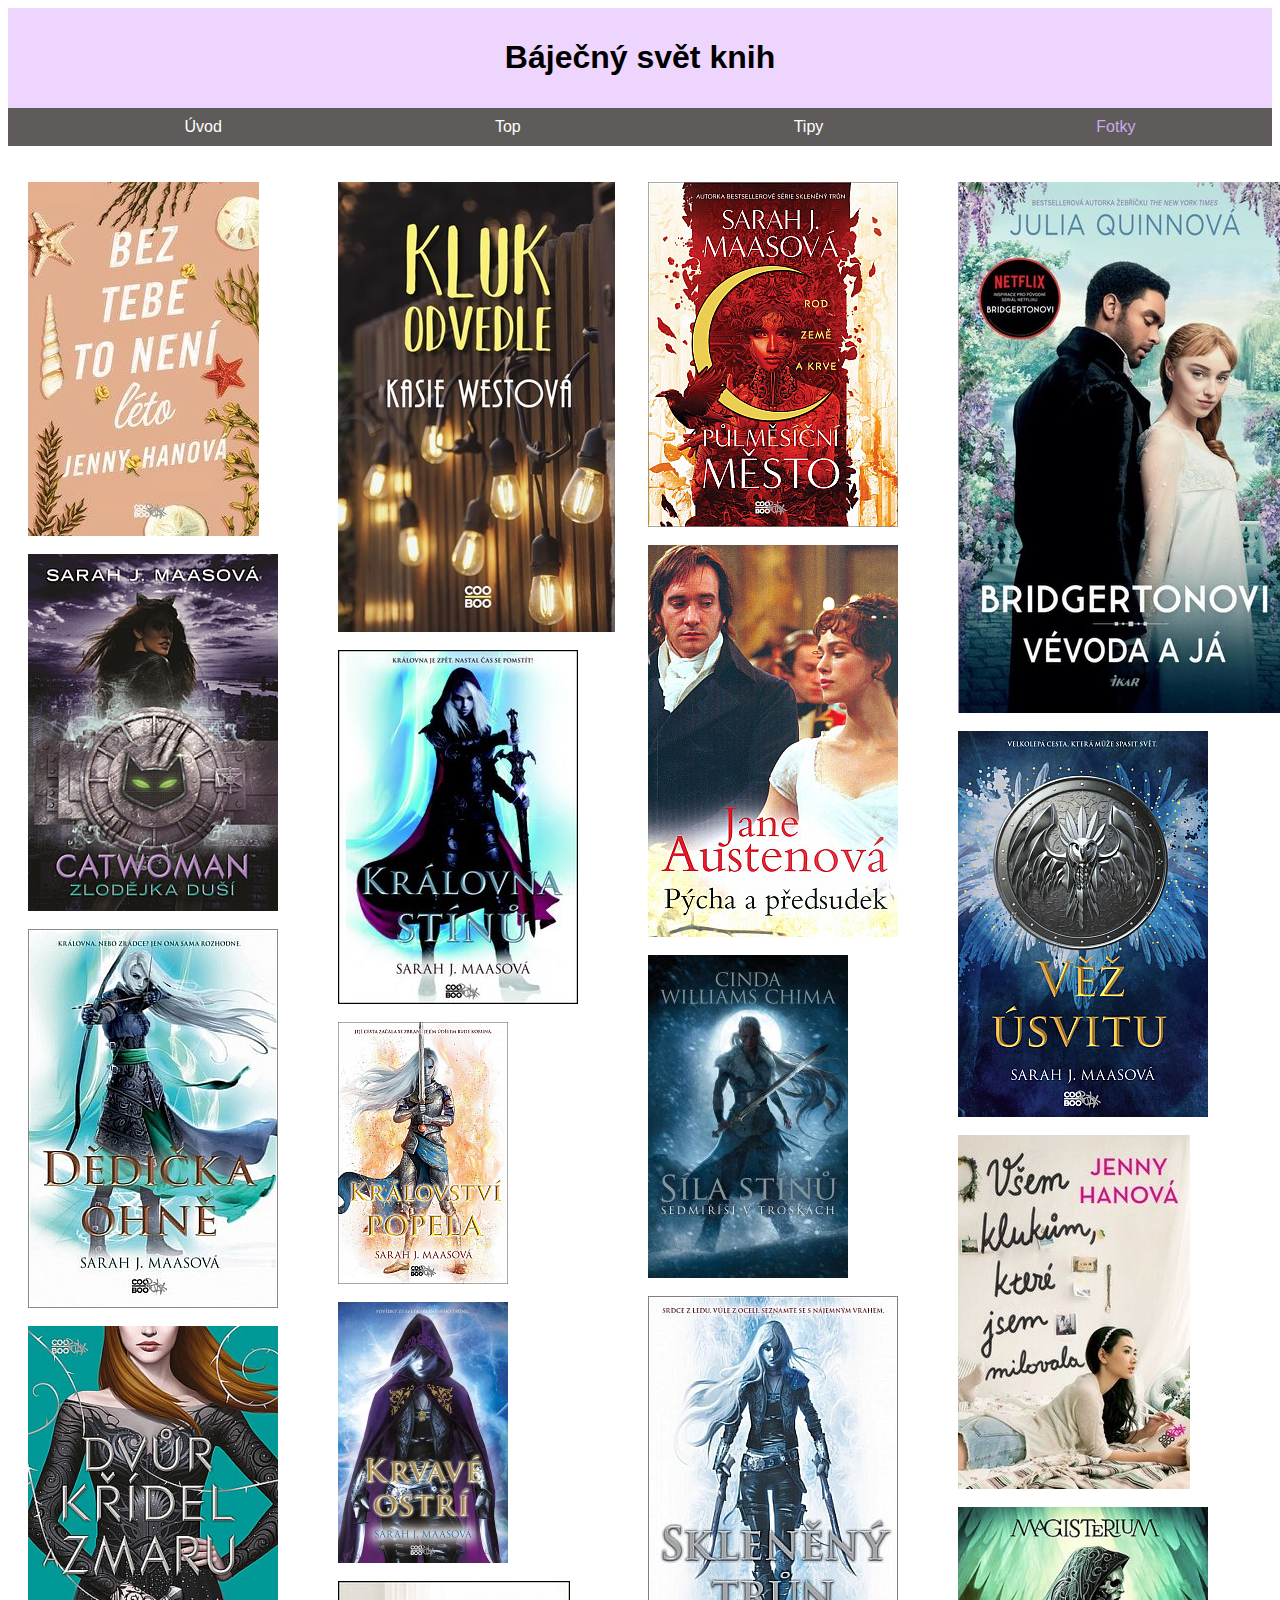
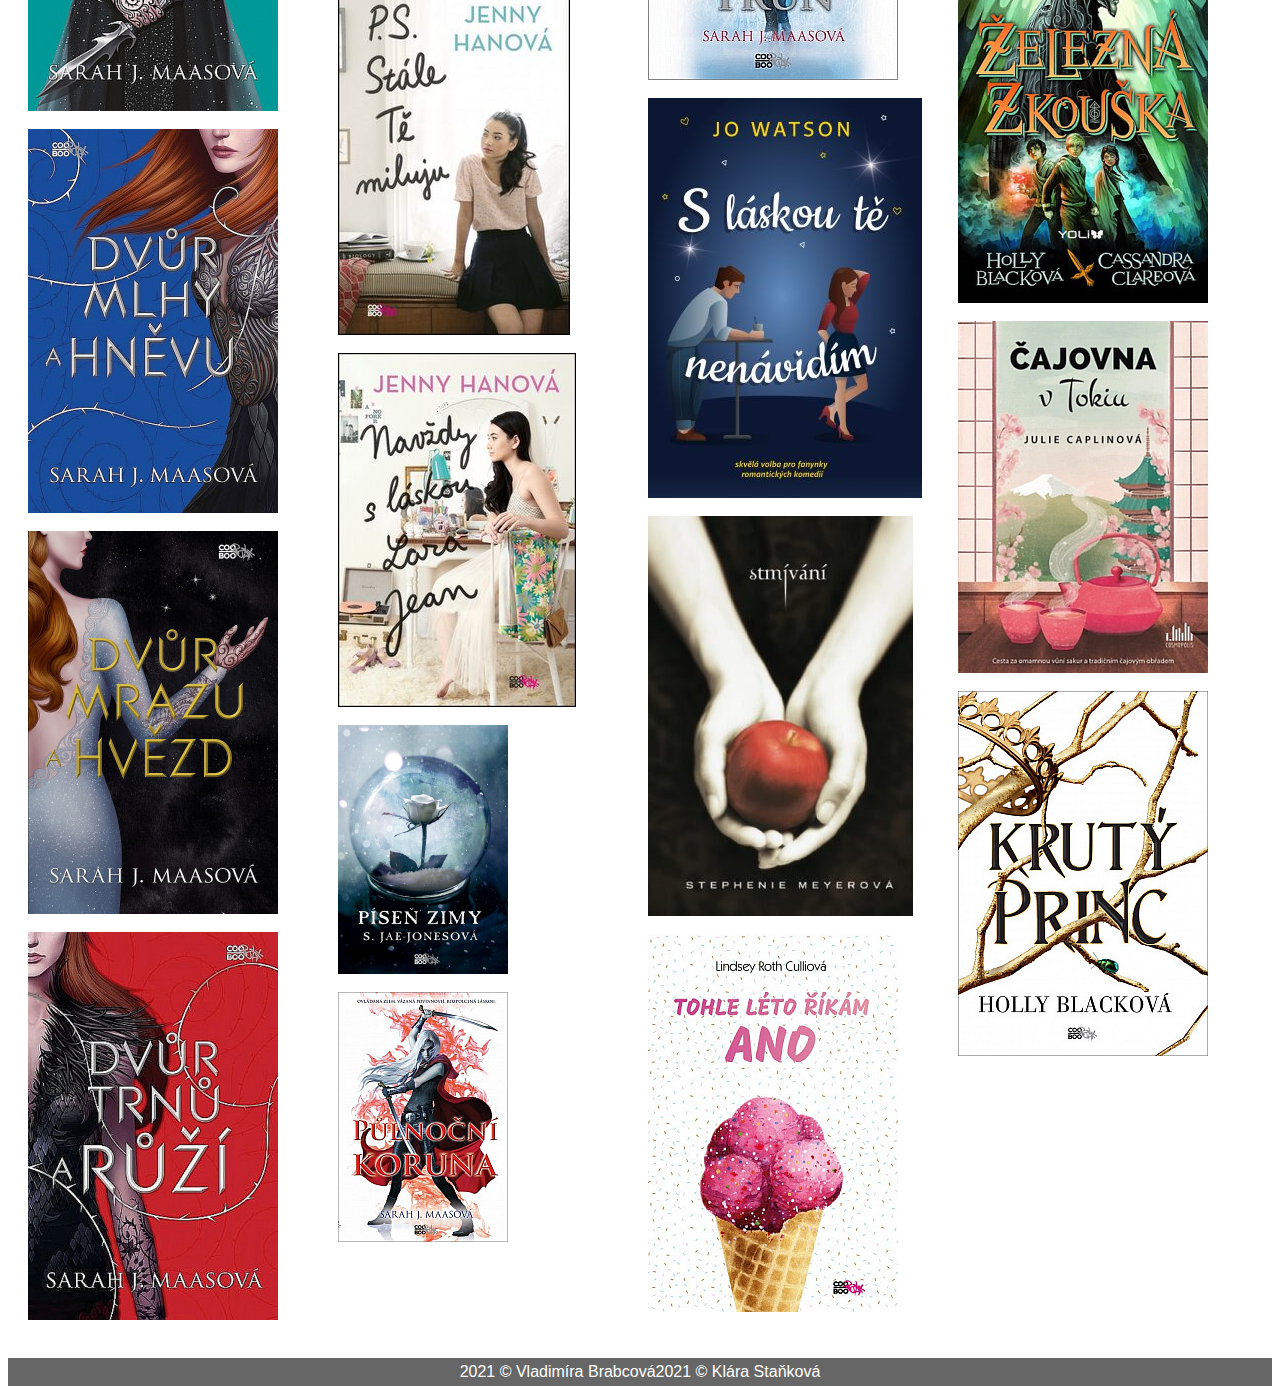
<file: HTML/obrazky.html>
<!DOCTYPE html>
<html>
<html lang="cs">

<head>
    <title>Báječný svět knih | obrázky</title>
    <meta charset="UTF-8">
    <meta name="viewport" content="width=device-width, initial-scale=1.0">
    <meta http-equiv="X-UA-Compatible" content="ie=edge">
    <link href="https://cdn.jsdelivr.net/npm/bootstrap@5.0.2/dist/css/bootstrap.min.css" rel="stylesheet"
        integrity="sha384-EVSTQN3/azprG1Anm3QDgpJLIm9Nao0Yz1ztcQTwFspd3yD65VohhpuuCOmLASjC" crossorigin="anonymous">
    <link rel="stylesheet" href="../CSS/css2.css">
</head>

<body style="height: 100vh;">
    <header>
        <h1>Báječný svět knih</h1>
    </header>
    <nav>
        <ul>
            <li><a href="uvod.html">Úvod</a></li>
            <li><a href="top.html">Top</a></li>
            <li><a href="tipy.html">Tipy</a></li>
            <li><a href="obrazky.html" class="active">Fotky</a></li>
        </ul>
    </nav>
    <section>
        <div class="container">
            <div class="image">
                <h4>Bez tebe to není leto</h4>
                <img src="../obalyknih/pngfotky/beztebetonenileto.png">
            </div>
            <div class="image">
                <h4>Catwoman</h4>
                <img src="../obalyknih/pngfotky/catwoman.png">
            </div>
            <div class="image">
                <h4>Dědička ohně</h4>
                <img src="../obalyknih/pngfotky/dedickaohne.png">
            </div>
            <div class="image">
                <h4>Dvůr křídel a zmaru</h4>
                <img src="../obalyknih/pngfotky/dvurkridelazmaru.png">
            </div>
            <div class="image">
                <h4>Dvůr mlhy a hněvu</h4>
                <img src="../obalyknih/pngfotky/dvurmlhyahnevu.png">
            </div>
            <div class="image">
                <h4>Dvůr mrazu a hvězd</h4>
                <img src="../obalyknih/pngfotky/dvurmrazuahvezd.png">
            </div>
            <div class="image">
                <h4>Dvůr trnů a ruží</h4>
                <img src="../obalyknih/pngfotky/dvurtrnuaruzi.png">
            </div>
            <div class="image">
                <h4>Kluk odvedle</h4>
                <img src="../obalyknih/pngfotky/klukodvedle.png">
            </div>
            <div class="image">
                <h4>Královna stínu</h4>
                <img src="../obalyknih/pngfotky/kralovnastinu.png">
            </div>
            <div class="image">
                <h4>Kralovství popela</h4>
                <img src="../obalyknih/pngfotky/kralovstvipopela.png">
            </div>
            <div class="image">
                <h4>Krvavé ostří</h4>
                <img src="../obalyknih/pngfotky/krvaveostri.png">
            </div>
            <div class="image">
                <h4>P.S. Stale tě miluju</h4>
                <img src="../obalyknih/pngfotky/psstaletemiluju.png">
            </div>
            <div class="image">
                <h4>Navždy s láskou, Lara Jean</h4>
                <img src="../obalyknih/pngfotky/navzdyslaskoularajean.png">
            </div>
            <div class="image">
                <h4>Píseň zimy</h4>
                <img src="../obalyknih/pngfotky/pisenzimy.png">
            </div>
            <div class="image">
                <h4>Půlnoční koruna</h4>
                <img src="../obalyknih/pngfotky/pulnocnikoruna.png">
            </div>
            <div class="image">
                <h4>Půlnoční město</h4>
                <img src="../obalyknih/pngfotky/pulnocnimesto.png">
            </div>
            <div class="image">
                <h4>Pýcha a předsudek</h4>
                <img src="../obalyknih/pngfotky//pychaapredsudek.png">
            </div>
            <div class="image">
                <h4>Síla stínu</h4>
                <img src="../obalyknih/pngfotky/silastinu.png">
            </div>
            <div class="image">
                <h4>Sklenený trůn</h4>
                <img src="../obalyknih/pngfotky/sklenenytrun.png">
            </div>
            <div class="image">
                <h4>S láskou tě nenávidím</h4>
                <img src="../obalyknih/pngfotky/slaskoutenenavidim.png">
            </div>
            <div class="image">
                <h4>Stmívaní</h4>
                <img src="../obalyknih/pngfotky/stmivani.png">
            </div>
            <div class="image">
                <h4>Tohle léto říkám ano</h4>
                <img src="../obalyknih/pngfotky/tohleletorikamano.png">
            </div>
            <div class="image">
                <h4>Bridgertonovi: Vévoda a já</h4>
                <img src="../obalyknih/pngfotky/vevodaaja.png">
            </div>
            <div class="image">
                <h4>Vež úsvitu</h4>
                <img src="../obalyknih/pngfotky/vezusvitu.png">
            </div>
            <div class="image">
                <h4>Všem klukům, které jsem milovala</h4>
                <img src="../obalyknih/pngfotky/vsemklukumkterejsemmilovala.png">
            </div>
            <div class="image">
                <h4>Železná zkouška</h4>
                <img src="../obalyknih/pngfotky/zeleznazkouska.png">
            </div>
            <div class="image">
                <h4>Čajovna v Tokiu</h4>
                <img src="../obalyknih/pngfotky/cajovnavtokiu.png">
            </div>
            <div class="image">
                <h4>Krutý princ</h4>
                <img src="../obalyknih/pngfotky/krutyprinc.png">
            </div>

        </div>
    </section>
</body>
<footer>
    <h7>2021 &copy; Vladimíra Brabcová</h7><h7>2021 &copy; Klára Staňková</h7>
</footer>

</html>
</file>
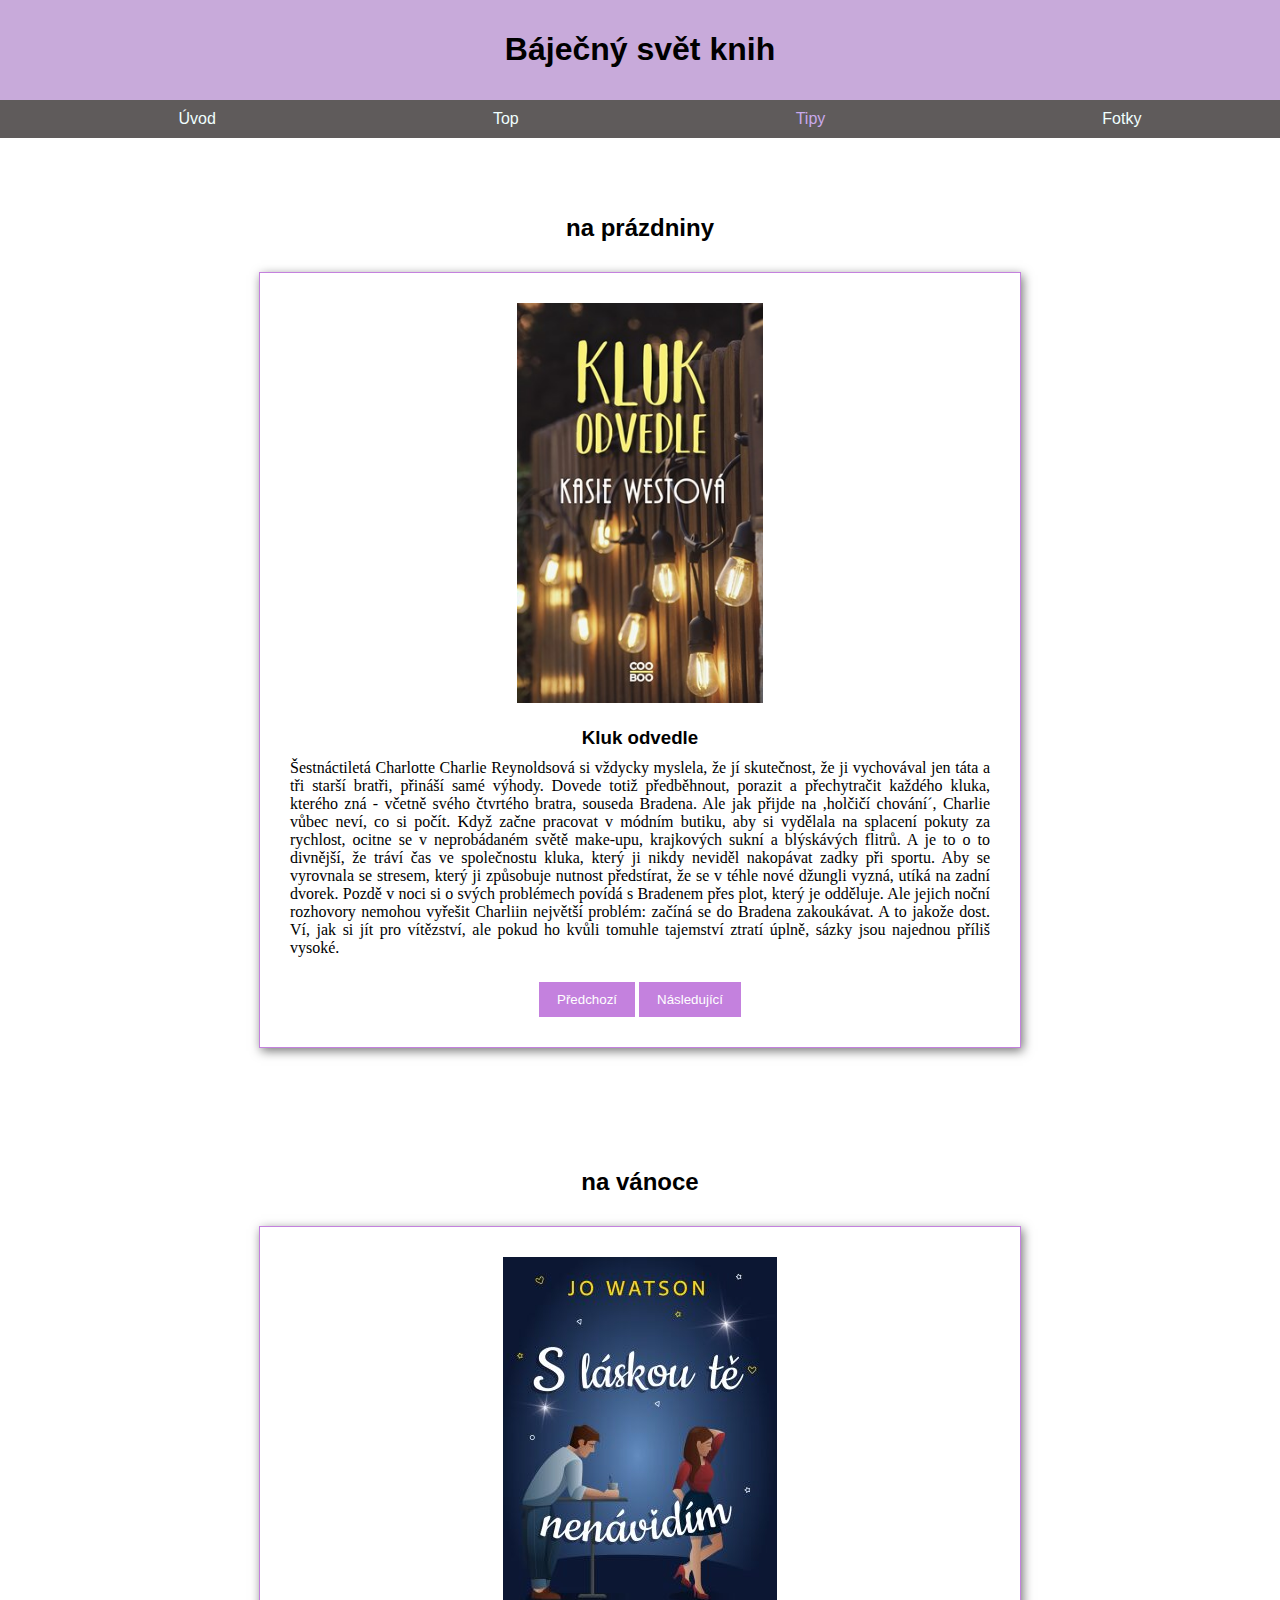
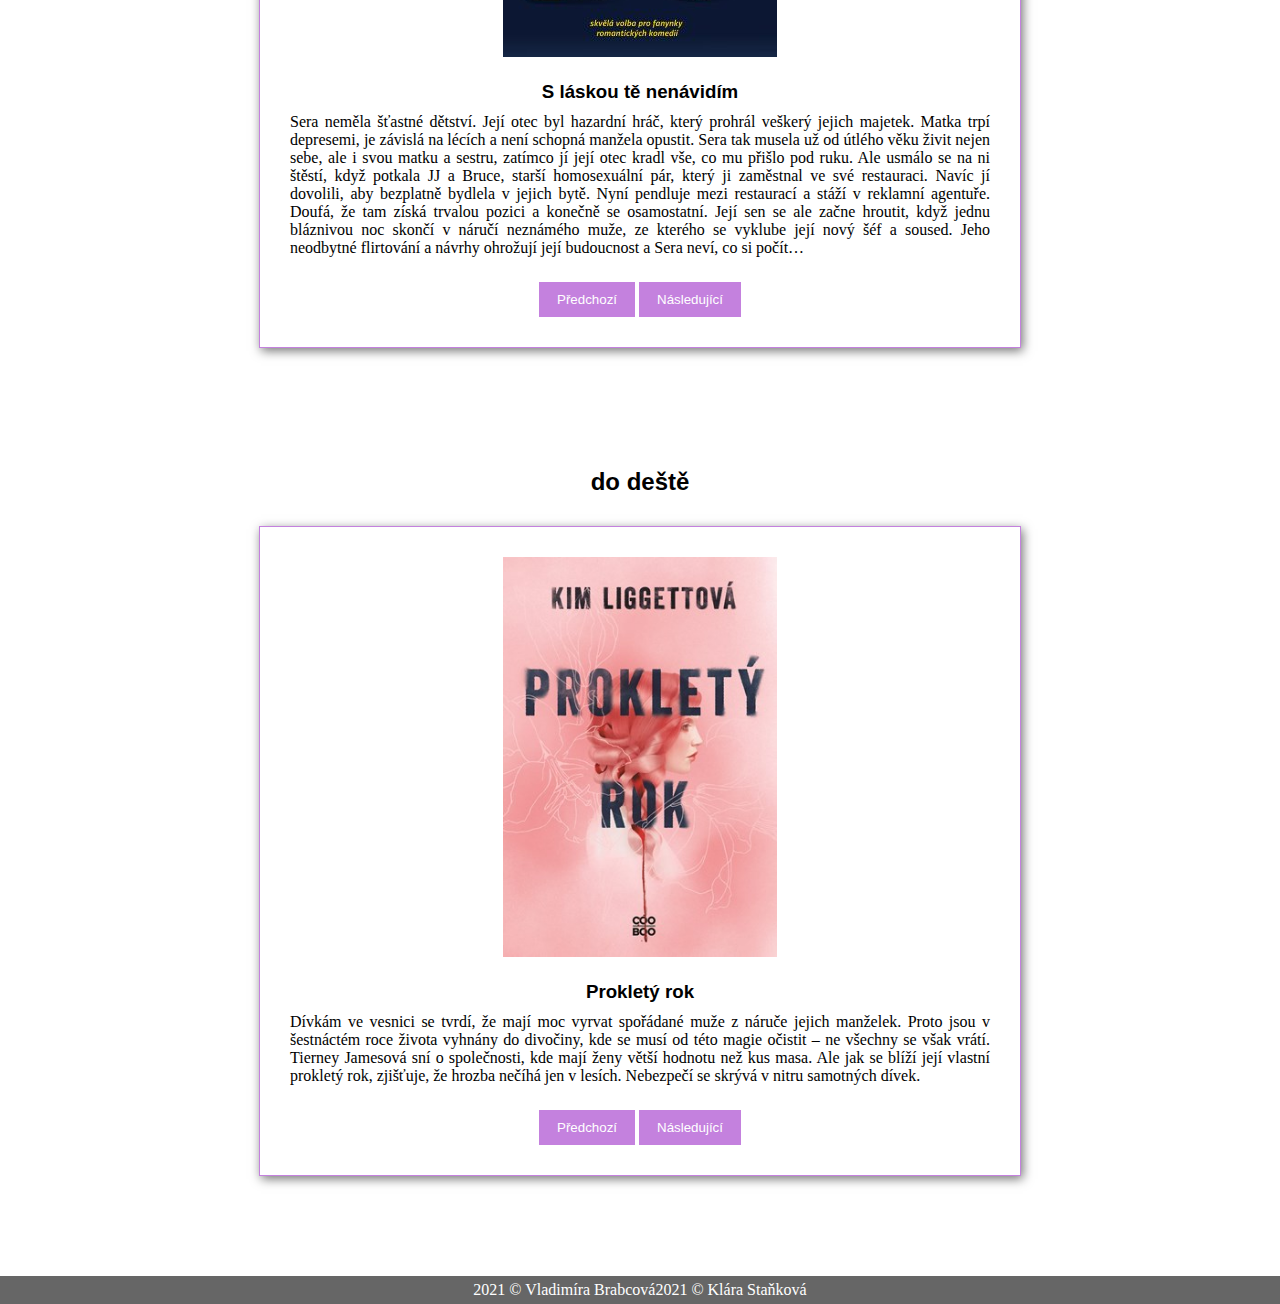
<file: HTML/tipy.html>
<!DOCTYPE html>
<html>
<html lang="cs">

<head>
  <title>Báječný svět knih | tipy</title>
  <meta charset="UTF-8">
  <meta name="viewport" content="width=device-width, initial-scale=1.0">
  <meta http-equiv="X-UA-Compatible" content="ie=edge">
  <link href="https://cdn.jsdelivr.net/npm/bootstrap@5.0.2/dist/css/bootstrap.min.css" rel="stylesheet"
    integrity="sha384-EVSTQN3/azprG1Anm3QDgpJLIm9Nao0Yz1ztcQTwFspd3yD65VohhpuuCOmLASjC" crossorigin="anonymous">
  <link rel="stylesheet" href="../CSS/css.css">
  <script defer src="../JS/tipy.js"></script>
</head>

<body style="height: 100vh;">
  <header>
    <h1>Báječný svět knih</h1>
  </header>
  <nav>
    <ul>
      <li><a href="uvod.html">Úvod</a></li>
      <li><a href="top.html">Top</a></li>
      <li><a href="tipy.html" class="active">Tipy</a></li>
      <li><a href="obrazky.html">Fotky</a></li>
    </ul>
  </nav>
  <section>
    <div class="slideshow">
      <div class="h2napr">
        <h2>na prázdniny</h2>
      </div>
      <div class="video-section" id="section-drama">
        <div class="obrazek">
          <img class="video" src="../obalyknih/sarahjmass/catwoman.png">
        </div>
        <h3 class="nazev">Nazev</h3>
        <div class="popisek">Příběh, který sleduje dívku jménem Mi Ka, nové rezidentce nemocnice, která se během
          speciálního záchranářského výcviku organizovaného týmem SWAT setkala se speciálním operačním agentem Xing
          Kelei. Z počátečního nepřátelství, které vyplynulo z nedorozumění, je opakovaná setkání během několika operací
          vedla k tomu, aby se navzájem viděli v novém světle. S náhlým náporem smrtícího zemětřesení dostali Mi Ka a
          Xing Kelei rozkaz cestovat do oblasti postižené katastrofou, aby pomohli při záchranných operacích.</div>
        <div class="control">
          <button id="tlPredchoziD">Předchozí</button>
          <button id="tlNasledujiciD">Následující</button>
        </div>
      </div>
    </div>
    <div class="slideshow">
      <h2>na vánoce</h2>
      <div class="video-section" id="section-anime">
        <div class="obrazek">
          <img class="video" src="../obalyknih/sarahjmass/catwoman.png">
        </div>
        <h3 class="nazev">Nazev</h3>
        <div class="popisek">Příběh, který sleduje dívku jménem Mi Ka, nové rezidentce nemocnice, která se během
          speciálního záchranářského výcviku organizovaného týmem SWAT setkala se speciálním operačním agentem Xing
          Kelei. Z počátečního nepřátelství, které vyplynulo z nedorozumění, je opakovaná setkání během několika operací
          vedla k tomu, aby se navzájem viděli v novém světle. S náhlým náporem smrtícího zemětřesení dostali Mi Ka a
          Xing Kelei rozkaz cestovat do oblasti postižené katastrofou, aby pomohli při záchranných operacích.</div>
        <div class="control">
          <button id="tlPredchoziA">Předchozí</button>
          <button id="tlNasledujiciA">Následující</button>
        </div>
      </div>
    </div>
    <div class="slideshow">
      <h2>do deště</h2>
      <div class="video-section" id="section-filmy">
        <div class="obrazek">
          <img class="video" src="../obalyknih/sarahjmass/catwoman.png">
        </div>
        <h3 class="nazev">Nazev</h3>
        <div class="popisek">Příběh, který sleduje dívku jménem Mi Ka, nové rezidentce nemocnice, která se během
          speciálního záchranářského výcviku organizovaného týmem SWAT setkala se speciálním operačním agentem Xing
          Kelei. Z počátečního nepřátelství, které vyplynulo z nedorozumění, je opakovaná setkání během několika operací
          vedla k tomu, aby se navzájem viděli v novém světle. S náhlým náporem smrtícího zemětřesení dostali Mi Ka a
          Xing Kelei rozkaz cestovat do oblasti postižené katastrofou, aby pomohli při záchranných operacích.</div>
        <div class="control">
          <button id="tlPredchoziF">Předchozí</button>
          <button id="tlNasledujiciF">Následující</button>
        </div>
      </div>
    </div>
  </section>
</body>
<footer>
  <h7>2021 &copy; Vladimíra Brabcová</h7><h7>2021 &copy; Klára Staňková</h7>
</footer>

</html>
</file>
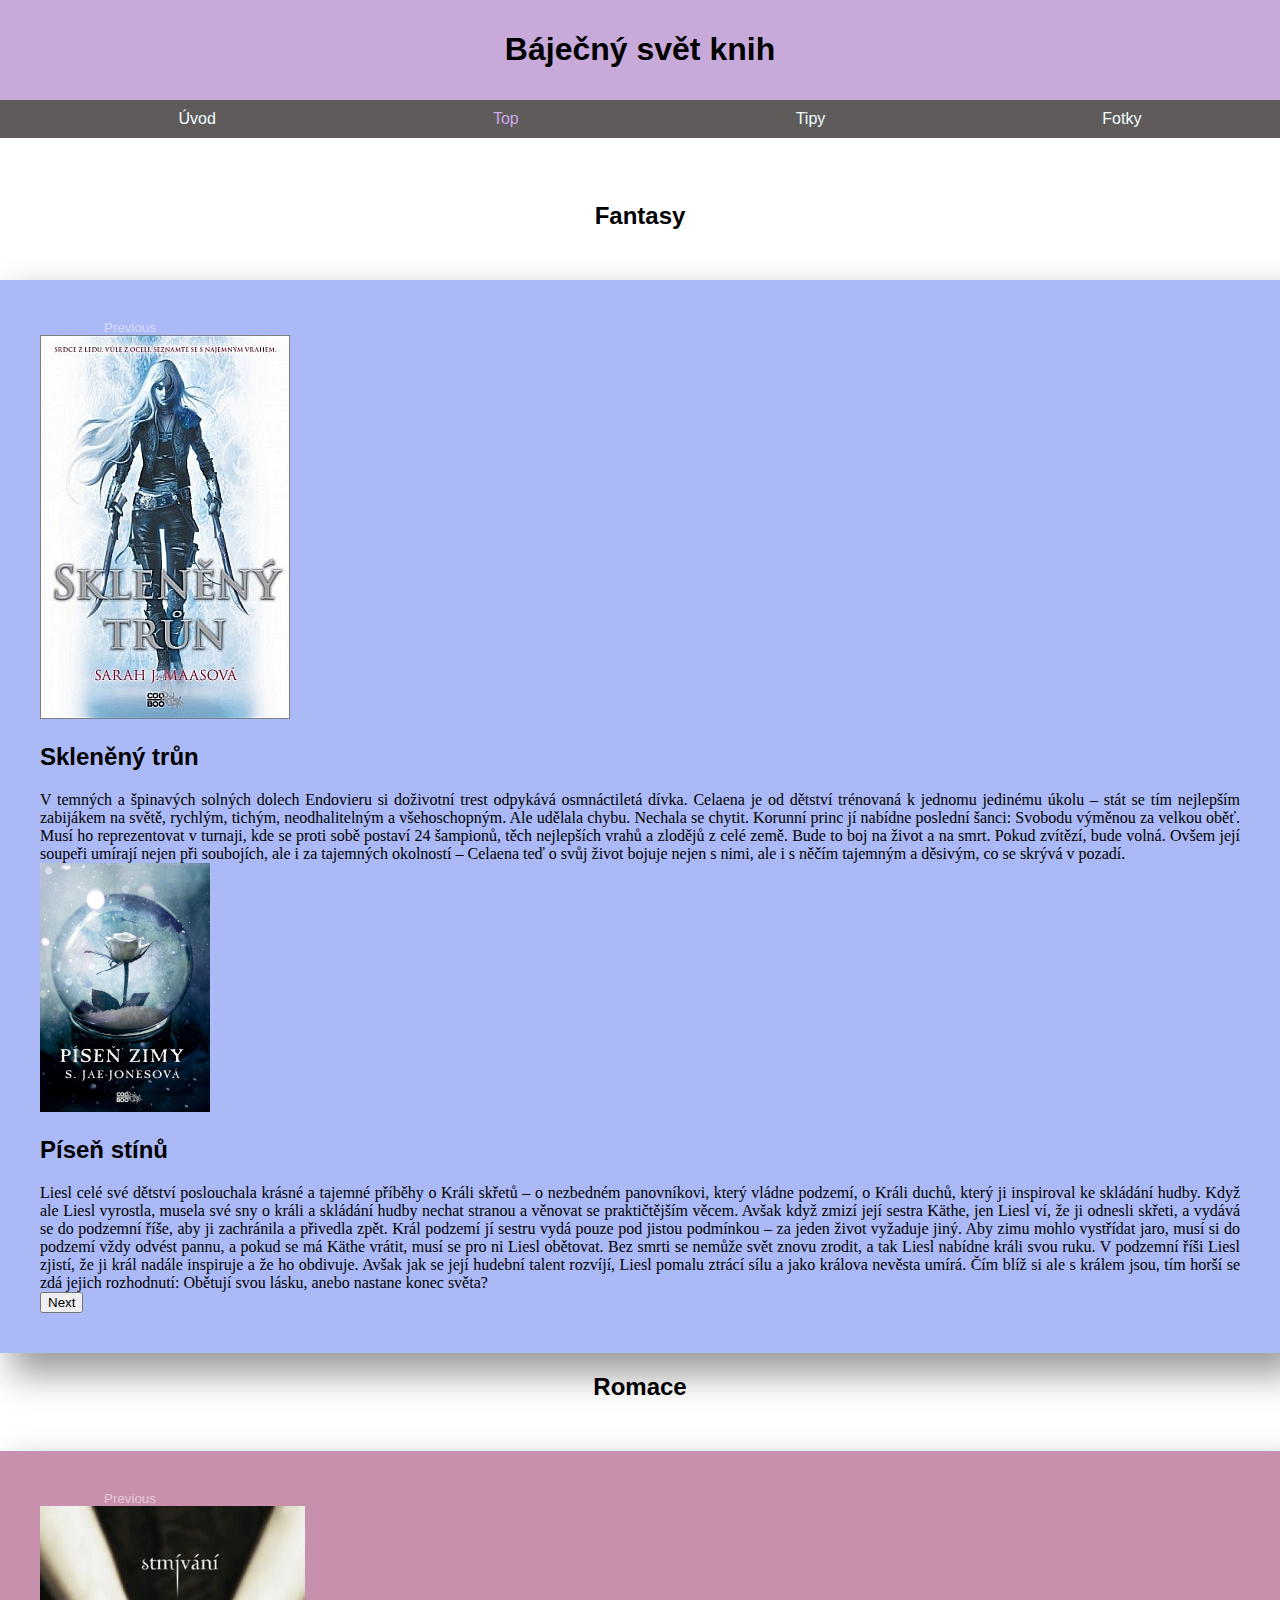
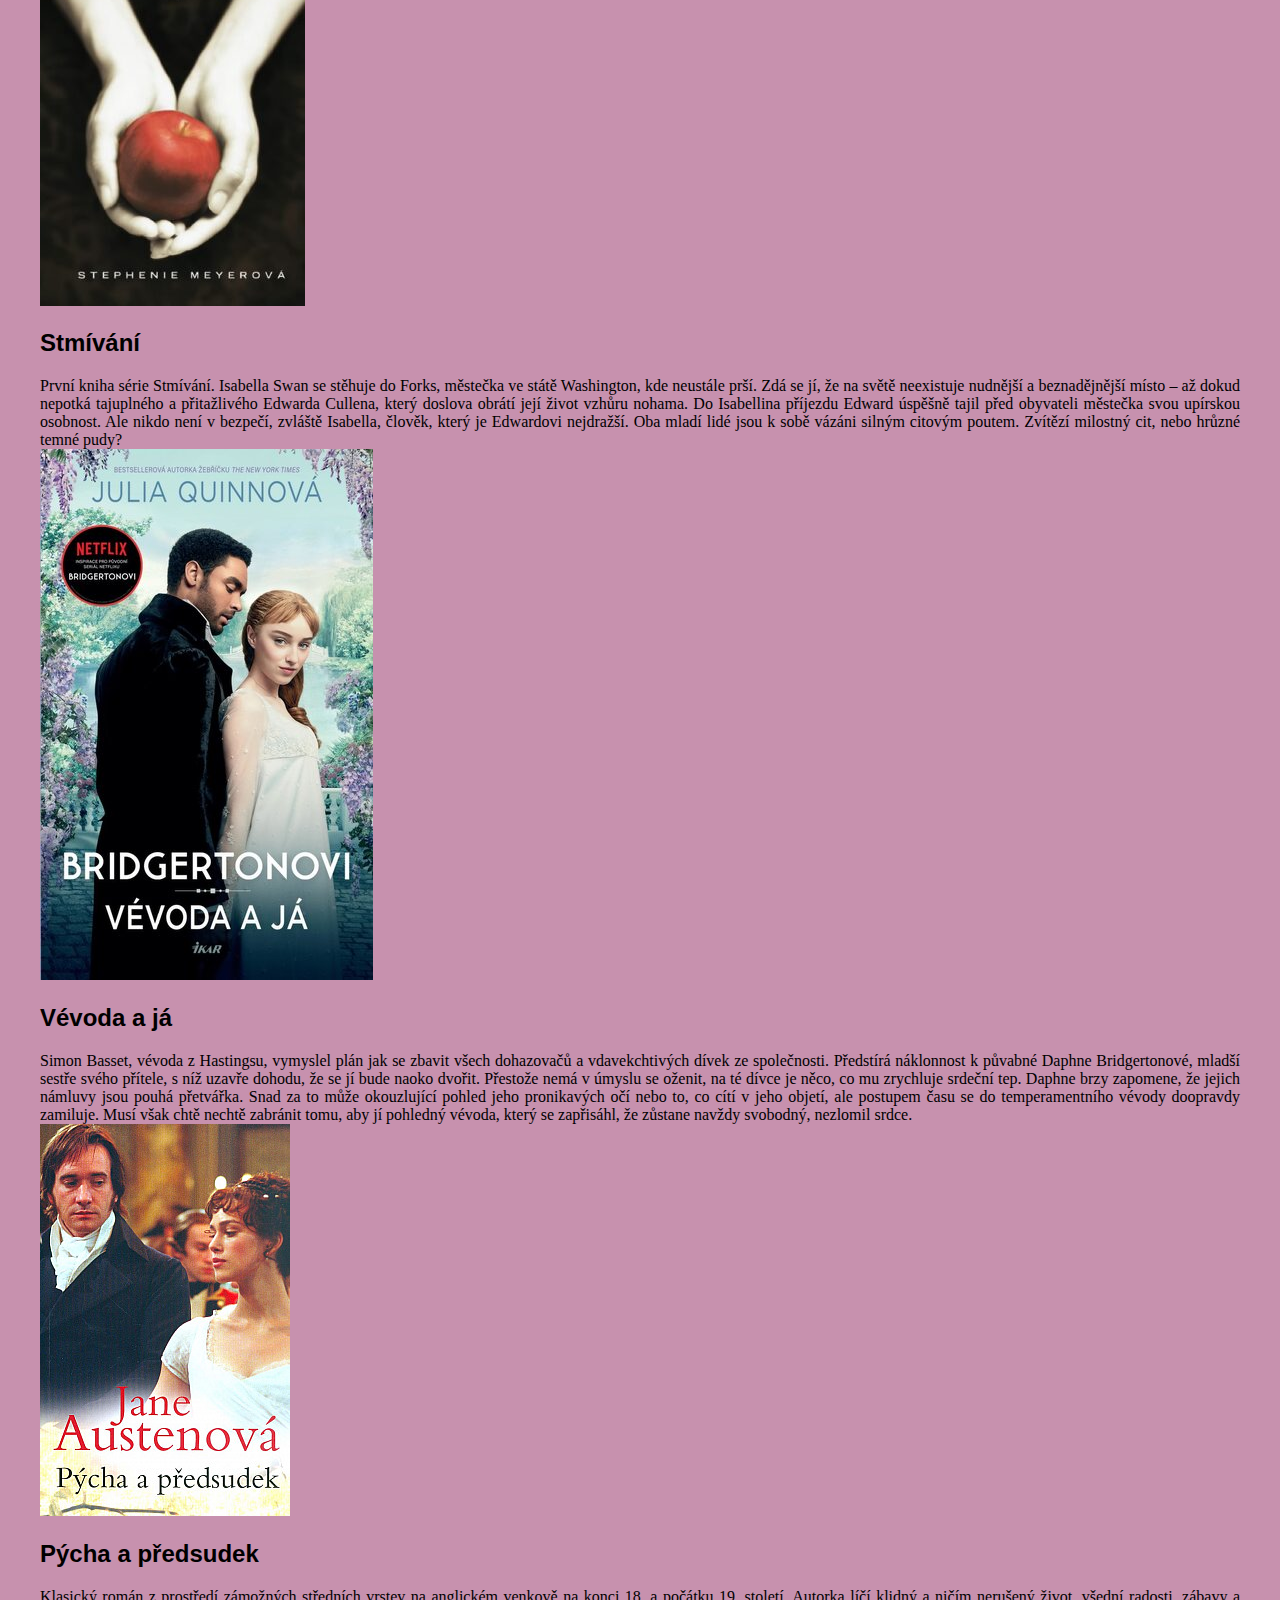
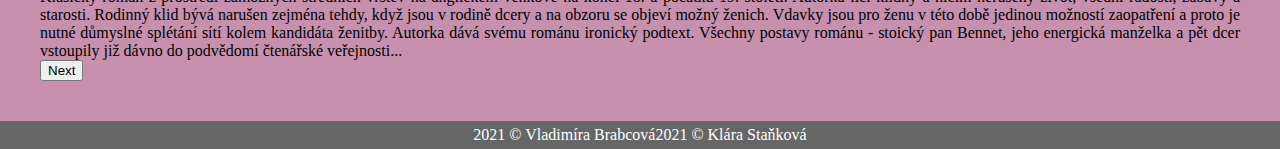
<file: HTML/top.html>
<!DOCTYPE html>
<html>
<html lang="cs">

    <head>
        <title>Báječný svět knih | top</title>
        <meta charset="UTF-8">
        <meta name="viewport" content="width=device-width, initial-scale=1.0">
        <meta http-equiv="X-UA-Compatible" content="ie=edge">
        <link href="https://cdn.jsdelivr.net/npm/bootstrap@5.0.2/dist/css/bootstrap.min.css" rel="stylesheet" integrity="sha384-EVSTQN3/azprG1Anm3QDgpJLIm9Nao0Yz1ztcQTwFspd3yD65VohhpuuCOmLASjC" crossorigin="anonymous">
        <link rel="stylesheet" href="../CSS/css.css">
      </head>

<body style="height: 100vh;">
    <header>
        <h1>Báječný svět knih</h1>
    </header>
    <nav>
        <ul>
            <li><a href="uvod.html">Úvod</a></li>
            <li><a href="top.html" class="active">Top</a></li>
            <li><a href="tipy.html">Tipy</a></li>
            <li><a href="obrazky.html">Fotky</a></li>
        </ul>
    </nav>
    <section class="topsection">
        <h2 class="h2top">Fantasy</h2>
        <div class="container">
            <div class="d-flex align-content-center">
                <div id="carouselExampleControls" class="carousel slide d-flex flex-row mb-5" data-interval="false" data-ride="carousel">
                    <button class="carousel-control-prev" type="button" data-bs-target="#carouselExampleControls"
                        data-bs-slide="prev">
                        <span class="carousel-control-prev-icon" aria-hidden="true"></span>
                        <span class="visually-hidden">Previous</span>
                    </button>
                    <div class="carousel-inner">
                        <div class="carousel-item active">
                            <div class="row">
                                <div class="col-sm-12 col-md-6 d-flex justify-content-center">
                                    <img src="../obalyknih/sarahjmass/sklenenytrun.jpg">
                                </div>
                                <div class="col-sm-12 col-md-6 d-flex justify-content-start flex-column">
                                    <h2>Skleněný trůn</h2>
                                    <div class="text">V temných a špinavých solných dolech Endovieru si doživotní trest
                                        odpykává osmnáctiletá dívka. Celaena je od dětství trénovaná k jednomu jedinému
                                        úkolu – stát se tím nejlepším zabijákem na světě, rychlým, tichým,
                                        neodhalitelným a
                                        všehoschopným. Ale udělala chybu. Nechala se chytit. Korunní princ jí nabídne
                                        poslední šanci: Svobodu výměnou za velkou oběť. Musí ho reprezentovat v turnaji,
                                        kde
                                        se proti sobě postaví 24 šampionů, těch nejlepších vrahů a zlodějů z celé země.
                                        Bude
                                        to boj na život a na smrt. Pokud zvítězí, bude volná. Ovšem její soupeři umírají
                                        nejen při soubojích, ale i za tajemných okolností – Celaena teď o svůj život
                                        bojuje
                                        nejen s nimi, ale i s něčím tajemným a děsivým, co se skrývá v pozadí.</div>
                                </div>
                            </div>
                        </div>
                        <div class="carousel-item">
                            <div class="row">
                                <div class="col-sm-12 col-md-6 d-flex justify-content-center">
                                    <img src="../obalyknih/tipydodeste/pisenzimy.png">
                                </div>
                                <div class="col-sm-12 col-md-6 d-flex justify-content-start flex-column">
                                    <h2>Píseň stínů</h2>
                                    <div class="text">Liesl celé své dětství poslouchala krásné a tajemné příběhy o Králi skřetů – o nezbedném panovníkovi, který vládne podzemí, o Králi duchů, který ji inspiroval ke skládání hudby. Když ale Liesl vyrostla, musela své sny o králi a skládání hudby nechat stranou a věnovat se praktičtějším věcem. Avšak když zmizí její sestra Käthe, jen Liesl ví, že ji odnesli skřeti, a vydává se do podzemní říše, aby ji zachránila a přivedla zpět. Král podzemí jí sestru vydá pouze pod jistou podmínkou – za jeden život vyžaduje jiný. Aby zimu mohlo vystřídat jaro, musí si do podzemí vždy odvést pannu, a pokud se má Käthe vrátit, musí se pro ni Liesl obětovat. Bez smrti se nemůže svět znovu zrodit, a tak Liesl nabídne králi svou ruku. V podzemní říši Liesl zjistí, že ji král nadále inspiruje a že ho obdivuje. Avšak jak se její hudební talent rozvíjí, Liesl pomalu ztrácí sílu a jako králova nevěsta umírá. Čím blíž si ale s králem jsou, tím horší se zdá jejich rozhodnutí: Obětují svou lásku, anebo nastane konec světa?</div>
                                </div>
                            </div>
                        </div>
                        </div>
                    <button class="carousel-control-next" type="button" data-bs-target="#carouselExampleControls"
                        data-bs-slide="next">
                        <span class="carousel-control-next-icon" aria-hidden="true"></span>
                        <span class="visually-hidden">Next</span>
                    </button>
                </div>


            </div>
        </div>
        </div>
        <h2 class="h2top">Romace</h2>
        <div class="container">
            <div class="d-flex align-content-center">
                <div id="carouselExampleControls2" class="carousel slide d-flex flex-row mb-5" data-interval="false" data-ride="carousel">
                    <button class="carousel-control-prev" type="button" data-bs-target="#carouselExampleControls2"
                        data-bs-slide="prev">
                        <span class="carousel-control-prev-icon" aria-hidden="true"></span>
                        <span class="visually-hidden">Previous</span>
                    </button>
                    <div class="carousel-inner">
                        <div class="carousel-item active">
                            <div class="row">
                                <div class="col-6 d-flex justify-content-center">
                                    <img src="../obalyknih/tipydodeste/stmivani.jpg">
                                </div>
                                <div class="col-6 d-flex justify-content-start flex-column">
                                    <h2>Stmívání</h2>
                                    <div class="text">První kniha série Stmívání. Isabella Swan se stěhuje do Forks, městečka ve státě Washington, kde neustále prší. Zdá se jí, že na světě neexistuje nudnější a beznadějnější místo – až dokud nepotká tajuplného a přitažlivého Edwarda Cullena, který doslova obrátí její život vzhůru nohama. Do Isabellina příjezdu Edward úspěšně tajil před obyvateli městečka svou upírskou osobnost. Ale nikdo není v bezpečí, zvláště Isabella, člověk, který je Edwardovi nejdražší. Oba mladí lidé jsou k sobě vázáni silným citovým poutem. Zvítězí milostný cit, nebo hrůzné temné pudy?</div>
                                </div>
                            </div>
                        </div>
                        
                        <div class="carousel-item">
                            <div class="row">
                                <div class="col-6 d-flex justify-content-center">
                                    <img src="../obalyknih/tipynavanoce/vevodaaja.jpg">
                                </div>
                                <div class="col-6 d-flex justify-content-start flex-column">
                                    <h2>Vévoda a já</h2>
                                    <div class="text">Simon Basset, vévoda z Hastingsu, vymyslel plán jak se zbavit všech dohazovačů a vdavekchtivých dívek ze společnosti. Předstírá náklonnost k půvabné Daphne Bridgertonové, mladší sestře svého přítele, s níž uzavře dohodu, že se jí bude naoko dvořit. Přestože nemá v úmyslu se oženit, na té dívce je něco, co mu zrychluje srdeční tep.
                                        Daphne brzy zapomene, že jejich námluvy jsou pouhá přetvářka. Snad za to může okouzlující pohled jeho pronikavých očí nebo to, co cítí v jeho objetí, ale postupem času se do temperamentního vévody doopravdy zamiluje. Musí však chtě nechtě zabránit tomu, aby jí pohledný vévoda, který se zapřisáhl, že zůstane navždy svobodný, nezlomil srdce.</div>
                                </div>
                            </div>
                        </div>
                        <div class="carousel-item">
                            <div class="row">
                                <div class="col-6 d-flex justify-content-center">
                                    <img src="../obalyknih/tipynavanoce/pychaapredsudek.jpg">
                                </div>
                                <div class="col-6 d-flex justify-content-start flex-column">
                                    <h2>Pýcha a předsudek</h2>
                                    <div class="text">Klasický román z prostředí zámožných středních vrstev na anglickém venkově na konci 18. a počátku 19. století. Autorka líčí klidný a ničím nerušený život, všední radosti, zábavy a starosti. Rodinný klid bývá narušen zejména tehdy, když jsou v rodině dcery a na obzoru se objeví možný ženich. Vdavky jsou pro ženu v této době jedinou možností zaopatření a proto je nutné důmyslné splétání sítí kolem kandidáta ženitby. Autorka dává svému románu ironický podtext. Všechny postavy románu - stoický pan Bennet, jeho energická manželka a pět dcer vstoupily již dávno do podvědomí čtenářské veřejnosti...</div>
                                </div>
                            </div>
                        </div>
                    </div>
                    <button class="carousel-control-next" type="button" data-bs-target="#carouselExampleControls2"
                        data-bs-slide="next">
                        <span class="carousel-control-next-icon" aria-hidden="true"></span>
                        <span class="visually-hidden">Next</span>
                    </button>
                </div>


            </div>
        </div>
        </div>
    </section>
    <footer>
        <h7>2021 &copy; Vladimíra Brabcová</h7><h7>2021 &copy; Klára Staňková</h7>
    </footer>
</body>
<script src="https://cdn.jsdelivr.net/npm/bootstrap@5.0.2/dist/js/bootstrap.bundle.min.js"
    integrity="sha384-MrcW6ZMFYlzcLA8Nl+NtUVF0sA7MsXsP1UyJoMp4YLEuNSfAP+JcXn/tWtIaxVXM"
    crossorigin="anonymous"></script>

</html>
</file>
<file: CSS/css2.css>
body {
      font-family: Arial, Helvetica, sans-serif; /*web safe fonts*/
  }
  
  header {
      height: 80px !important;
      text-align: center;
      background-color: rgb(238, 213, 253);
      padding: 10px;
  }
  footer{
    padding: 5px;
    background-color: #666;
    color: white;
    text-align: center;
  }

  
  /* navigacni panel */
  nav li a {
      text-decoration: none;
      color: rgb(255, 255, 255);
  }
  nav li{
      list-style: none;
      display: flex;
      padding: 10px;
  }
  
  nav ul {
      display: flex;
      justify-content: space-around;
      margin-top: 0;
  }
  
  
  nav {
      top: 0;
      z-index: 999;
      background-color: rgb(95, 91, 91);
      padding: 0px;
  }
  
  nav:hover {
      background-color: rgb(0, 0, 0);
  }
  
  nav li a:hover {
      color: rgb(168, 32, 150);
  }
  
  nav li .active{
      color: rgb(201, 170, 236);
  }
  
.container{
    position: sticky;
    column-count: 4;
    padding: 20px;
  }
  
  .image{
    display: inline-block;
    margin-bottom: 10px;
    overflow: hidden;
  }
  
  .img{
    width: 100%;
    transition: 0.25s ease-in-out;
  }
  
  .image:hover .imgtak{
    transform: scale(1.1);
  }
  
  h4{
    position: absolute;
    padding: 5px;
    margin: 5px;
    font-size: 25px;
    background-color: rgb(247, 0, 0);
    color: white;
    border-radius: 5px;
    opacity: 0;
    z-index: 1;
    transition: 0.25 ease-in-out;
  }
  
  .image:hover h4{
    opacity: 0.5;
  }

  @media screen and (max-width: 800px) {
    .card-layout1{
      display: grid;
      grid-template-columns: 1fr;
      grid-auto-rows: auto;
      grid-gap: 20px;
    }
  
    .card-img img{
      width: 50%;
    }
  
    .card-h2{
      grid-row: 1;
    }
  
    nav ul{
      flex-direction: column;
      align-items: center;
    }
  
  }

  @media screen and (max-width: 550px) {
    .card-img img{
      width: 100%;
    }
  }
  
  @media screen and (max-width: 1024px) {
    h1{
      font-size: 20px;
    }
  }
  
  @media screen and (max-width: 768px) {
    .container{
      column-count: 3;
    }
  }
  
  @media screen and (max-width: 425px) {
    .container{
      column-count: 2;
    }
    h1{
      font-size: 12px;}
  }
  
  @media screen and (max-width: 375px) {
    .container{
      column-count: 1;
    }
    h1{
      font-size: xx-large;}
  }
</file>
<file: CSS/css.css>
body {
    margin: 0;
    padding: 0;
}


h1, h2, h3, h4, nav li a, .control button, th{
  font-family: Arial, Helvetica, sans-serif;
}

.h2napr{
  margin-top: 40px;
}


header {
    height: 80px !important;
    text-align: center;
    background-color: rgb(200, 170, 218);
    padding: 10px;
}

/* navigacni panel */
nav li a {
    text-decoration: none;
}
nav li{
    list-style: none;
    display: flex;
    padding: 10px;
}

nav ul {
    display: flex;
    justify-content: space-around;
    margin-top: 0;
}


nav {
    top: 0;
    z-index: 999;
    background-color: rgb(95, 91, 91);
    padding: 0px;
}
    
nav:hover {
    background-color: rgb(0, 0, 0);
}

nav li a:hover {
    color: rgb(168, 32, 150);
}

nav li .active{
    color: rgb(201, 170, 236);
}

.bla {
    width: 50%;
    padding: 20px;
    border: 1px solid;
    box-shadow: 15px 18px 33px 3px rgba(30,23,23,0.44);
    -webkit-box-shadow: 15px 18px 33px 3px rgba(30,23,23,0.44);
    -moz-box-shadow: 15px 18px 33px 3px rgba(30,23,23,0.44);;
}

.center {
    justify-content: center;
    align-items: center;
    display: flex;
    min-height: 400px;

 }

 footer{
  padding: 5px;
  background-color: #666;
  color: white;
  text-align: center;
}

 a {
     color: azure;
 }
 
 .text{
     text-align: justify;
     /* width: 75%; */
     margin-top: 20px;
 }

 .topsection {
margin-top: 5%;
 }

 #carouselExampleControls{
    background-color: rgb(171, 185, 247);
}

#carouselExampleControls2 {
    background-color: rgb(199, 145, 174);
}

 #carouselExampleControls,
 #carouselExampleControls2 {
     padding: 40px;
     border: 2px;
     box-shadow: 15px 18px 33px 3px rgba(30,23,23,0.44);
     -webkit-box-shadow: 15px 18px 33px 3px rgba(30,23,23,0.44);
     -moz-box-shadow: 15px 18px 33px 3px rgba(30,23,23,0.44);;
 }

 .h2top {
   text-align: center;
   padding-top: 0;
   padding-bottom: 30px; 
 }

 .box2 {
     margin-top: 40px;
 }

 .control button {
    font-family: Arial, Helvetica, sans-serif;
  }

  .slideshow, .video-section{
    display: flex;
    flex-direction: column;
    align-items: center;
  }
  
  .slideshow{
    margin-bottom: 100px;
    text-align: justify;
  }
  
  .slideshow h2{
    margin-bottom: 30px;
  }
  
  .video-section{
    width: 700px;
    border: 1px solid #c481de;
    box-shadow: 2px 3px 10px #777;
    padding: 30px;
  }
  
  .popis {
    margin-bottom: 20px;
  }

  .obrazek img{
    height: 400px;
  }
  
  .slideshow iframe{
    width: 640px;
    height: 400px;
    object-fit: contain;
  }
  
  .slideshow h3{
    margin: 20px 0 10px 0;
  }
  
  .control{
    margin-top: 25px;
  }
  
  .control button{
    background-color: #c481de;
    color: white;
    border: none;
    padding: 10px 18px;
  }
  
  .control button:hover{
    background-color: #666;
    cursor: pointer;
  }

  .carousel-control-prev {
    position: relative !important;
    top: unset !important;
    bottom: unset !important;
    z-index: 1;
    display: flex;
    align-items: center;
    justify-content: center;
    align-content: center;
    width: 15%;
    padding: 0;
    color: #fff;
    text-align: center;
    background: 0 0;
    border: 0;
    opacity: .5;
    transition: opacity .15s ease;
  }

  .carousel-control-next {
    position: relative !important;
    top: unset !important;
    bottom: unset !important;
    z-index: 1;
    display: flex;
    align-items: center;
    justify-content: center;
    align-content: center;
  }

  @media screen and (max-width: 800px) {
    h1{
height: auto;
    }
    .card-layout1{
      display: grid;
      grid-template-columns: 1fr;
      grid-auto-rows: auto;
      grid-gap: 20px;
    }
  
    .card-img img{
      width: 50%;
    }
  
    .card-h2{
      grid-row: 1;
    }
  
    nav ul{
      flex-direction: column;
      align-items: center;
    }

    .video-section{
      max-width: 90vw;
    }

    .control button{
      padding: 5px 5px;
    }
  
  }

  @media screen and (max-width: 550px) {
    .card-img img{
      width: 100%;
    }
  }
  
  @media screen and (max-width: 1024px) {
    h1{
      font-size: 20px;
    }
  }
  
  @media screen and (max-width: 768px) {
    .container{
      column-count: 3;
    }
  }
  
  @media screen and (max-width: 425px) {
    .container{
      column-count: 2;
    }
    h1{
      font-size: 12px;}
  }
  
  @media screen and (max-width: 375px) {
    .container{
      column-count: 1;
    }
    h1{
      font-size: xx-large;}
  }
</file>
